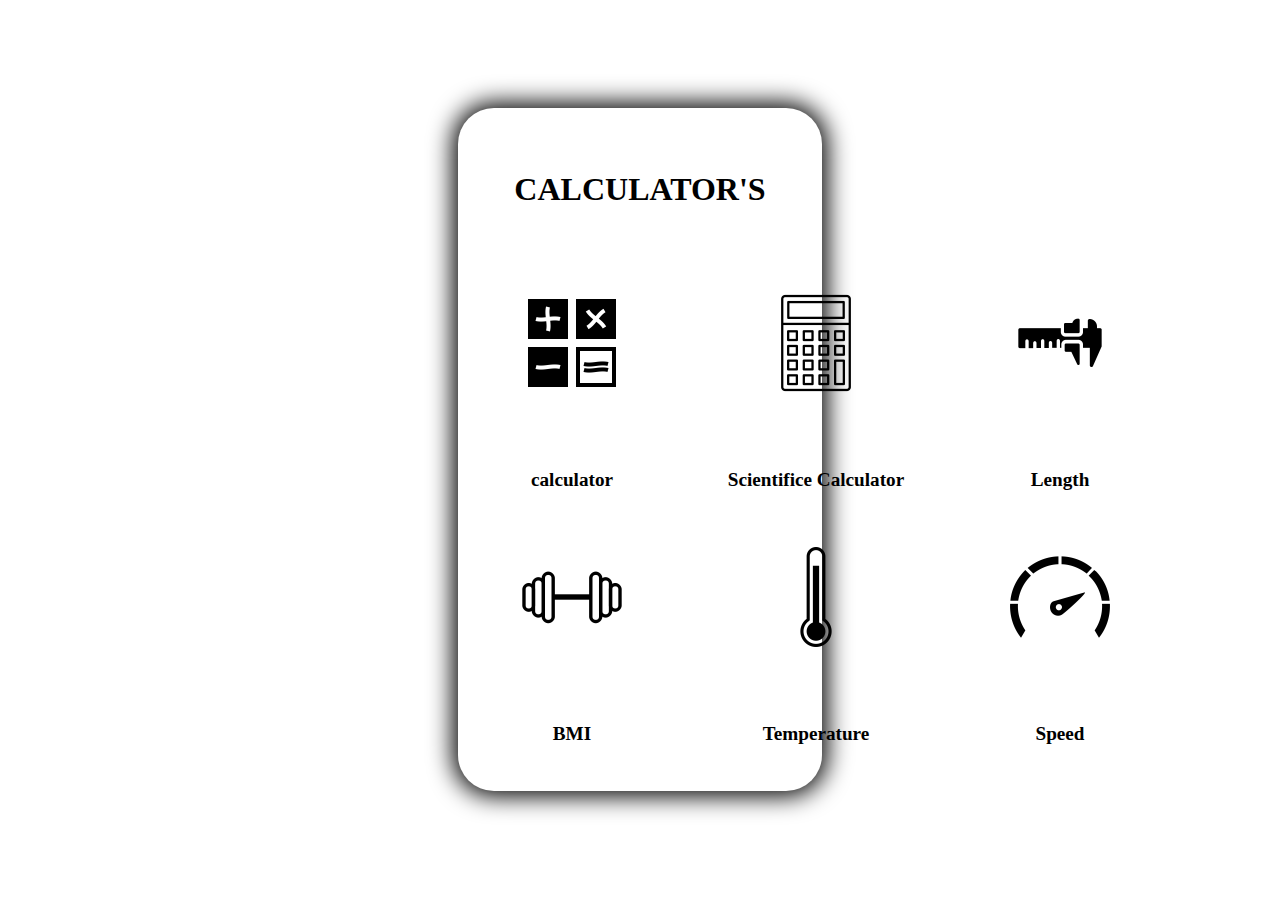
<file: index.html>
<!DOCTYPE html>
<html lang="en">
<head>
    <meta charset="UTF-8">
    <meta http-equiv="X-UA-Compatible" content="IE=edge">
    <meta name="viewport" content="width=device-width, initial-scale=1.0">
    <title>CALCULATOR'S</title>
    <style>
        .full{
            display: inline-flex;
            margin: -8px;
        }
        .bx{
            border: none;
            margin: 12vh 50vh;
            border-radius: 4vh;
            padding-bottom: 6vh;
            box-shadow: 0px 0px 24px 5px ;
        }
        h1{
            padding-top: 7vh;
            text-align: center;
        }
        .full a{
            text-decoration: none;
        }
        h4 {
            padding: 0px;
            margin: 0% 0%; 
            text-align: center;
            color: black;
            font-size: larger;
        }
        img{
            width: 100px;
            margin: 8vh;            
        }
    </style>
</head>
<body>
    <div class="bx">
        <h1> CALCULATOR'S</h1>
        <div class="full">
            <a href="calculator.html"><img src="normal_1.jpg" alt=""> <h4>calculator</h4></a>        
            <a href="science_calculator.html"><img src="sc.png" alt=""><h4>Scientifice Calculator</h4></a>
            <a href="length.html"><img src="len.png" alt=""><h4>Length</h4></a>
        </div>
        <div class="full">
            <a href="bmi.html"><img src="ma.png" alt=""><h4>BMI</h4></a>
            <a href="temp.html"><img src="tem.png" alt=""><h4>Temperature</h4></a>
            <a href="speed.html"><img src="sp.png" alt=""><h4>Speed</h4></a>
        </div>
    </div>
</body>
</html>
</file>
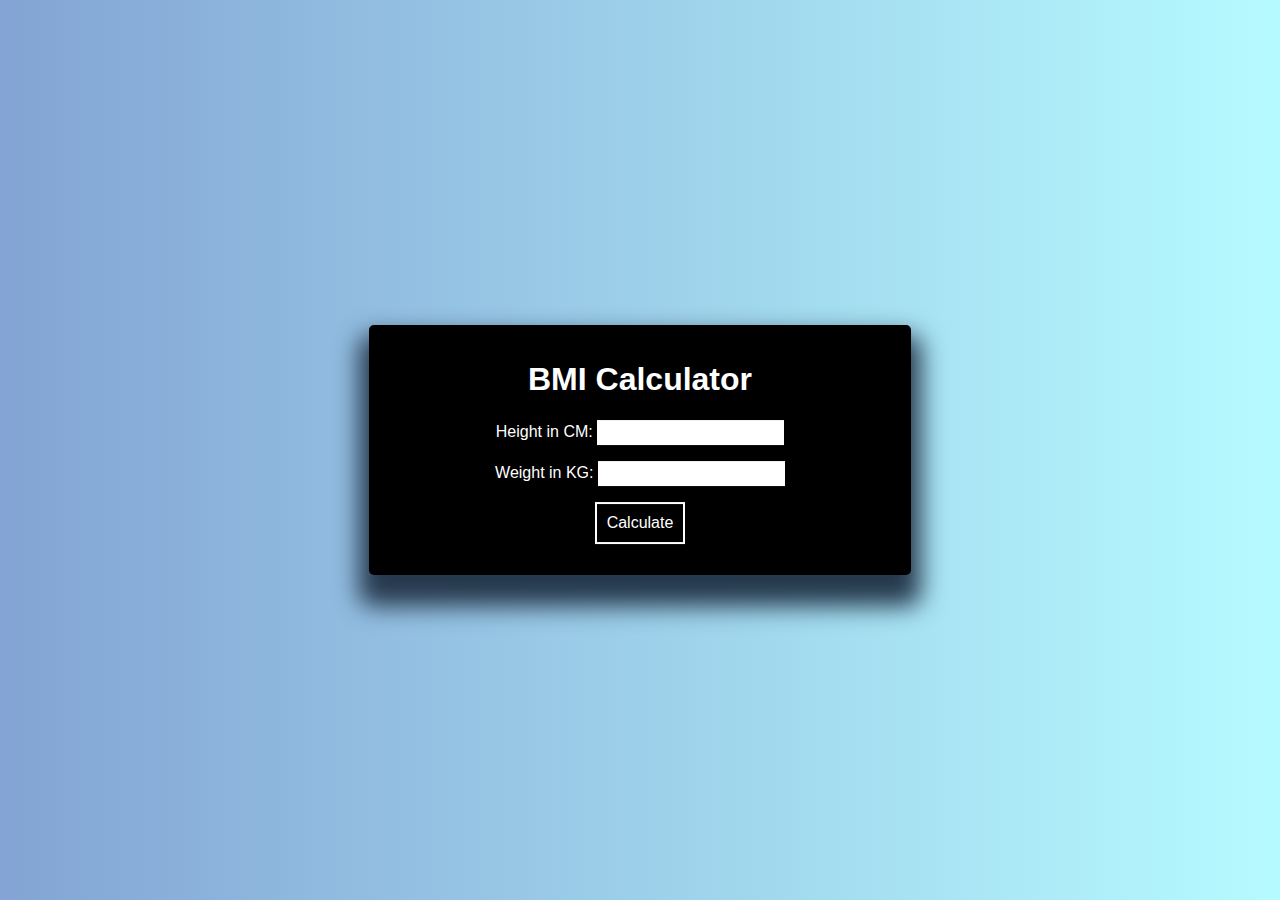
<file: bmi.html>
<!DOCTYPE html>
<html lang="en">
<head>
    <meta charset="UTF-8">
    <meta http-equiv="X-UA-Compatible" content="IE=edge">
    <meta name="viewport" content="width=device-width, initial-scale=1.0">
    <title>BMI Calculator with JavaScript</title>
    <script src="bmi.js" defer></script>
</head>
<link rel="stylesheet" href="bmi.css">
<body>
    <div class="wrapper">
        <h1>BMI Calculator</h1>
        <p>Height in CM:
            <input type="text" id="height"><br><span id="height_error"></span>
        </p>

        <p>Weight in KG:
            <input type="text" id="weight"><br><span id="weight_error"></span>
        </p>

        <button id="btn">Calculate</button>
        <p id="output"></p>
    </div>
</body>
</html>
</file>
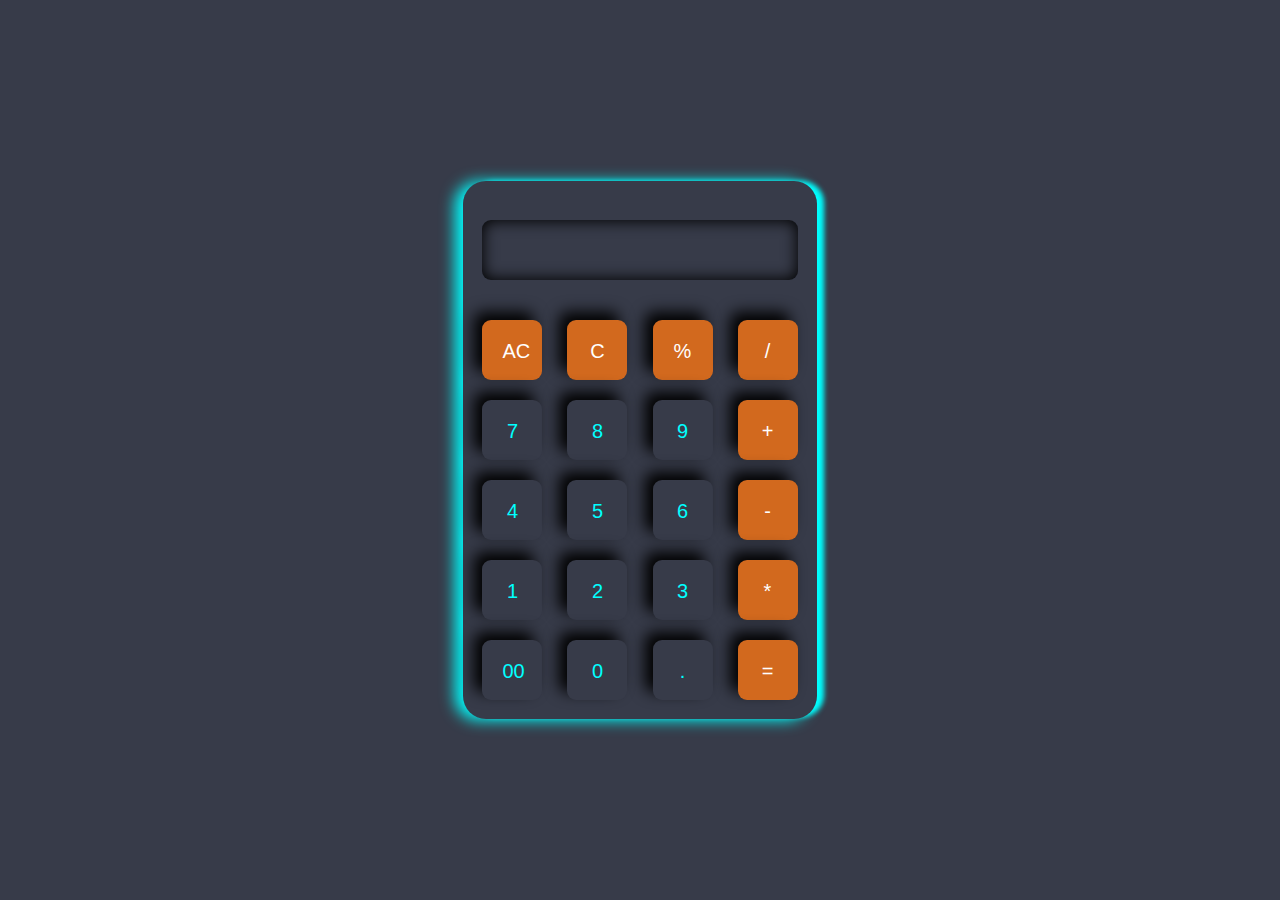
<file: calculator.html>
<!DOCTYPE html>
<html lang="en">
<head>
    <meta charset="UTF-8">
    <meta http-equiv="X-UA-Compatible" content="IE=edge">
    <meta name="viewport" content="width=device-width, initial-scale=1.0">
    <title>calculator</title>
    <link rel="stylesheet" href="calculator.css">
</head>
<body>
    <div class="container">
        <div class="calculator">
            <form>
                <div class="display">
                    <input type="text" name="display">
                </div>
                <div>
                    <input type="button" value="AC" onclick="display.value = ' ' " class="firstrow">
                    <input type="button" value="C" onclick="display.value = display.value.toString().slice(0,-1) " class="firstrow">
                    <input type="button" value="%" onclick="display.value += '%' " class="firstrow">
                    <input type="button" value="/" onclick="display.value += '/' " class="firstrow">
                </div>
                <div>
                    <input type="button" value="7" onclick="display.value += '7' " class="aqa">
                    <input type="button" value="8" onclick="display.value += '8' " class="aqa">
                    <input type="button" value="9" onclick="display.value += '9' " class="aqa">
                    <input type="button" value="+" onclick="display.value += '+' " class="firstrow">
                </div>
                <div>
                    <input type="button" value="4" onclick="display.value += '4' " class="aqa">
                    <input type="button" value="5" onclick="display.value += '5' " class="aqa">
                    <input type="button" value="6" onclick="display.value += '6' " class="aqa">
                    <input type="button" value="-" onclick="display.value += '-' " class="firstrow">
                </div>
                <div>
                    <input type="button" value="1" onclick="display.value += '1' " class="aqa">
                    <input type="button" value="2" onclick="display.value += '2' " class="aqa">
                    <input type="button" value="3" onclick="display.value += '3' " class="aqa">
                    <input type="button" value="*" onclick="display.value += '*' " class="firstrow">
                </div>
                <div>
                    <input type="button" value="00" onclick="display.value += '00' " class="aqa">
                    <input type="button" value="0" onclick="display.value += '0' " class="aqa"> 
                    <input type="button" value="." onclick="display.value += '.' " class="aqa"> 
                    <input type="button" value="=" onclick="display.value = eval(display.value) " class="firstrow" >
                </div>
            </form>
        </div>
    </div>
</body>
</html>
</file>
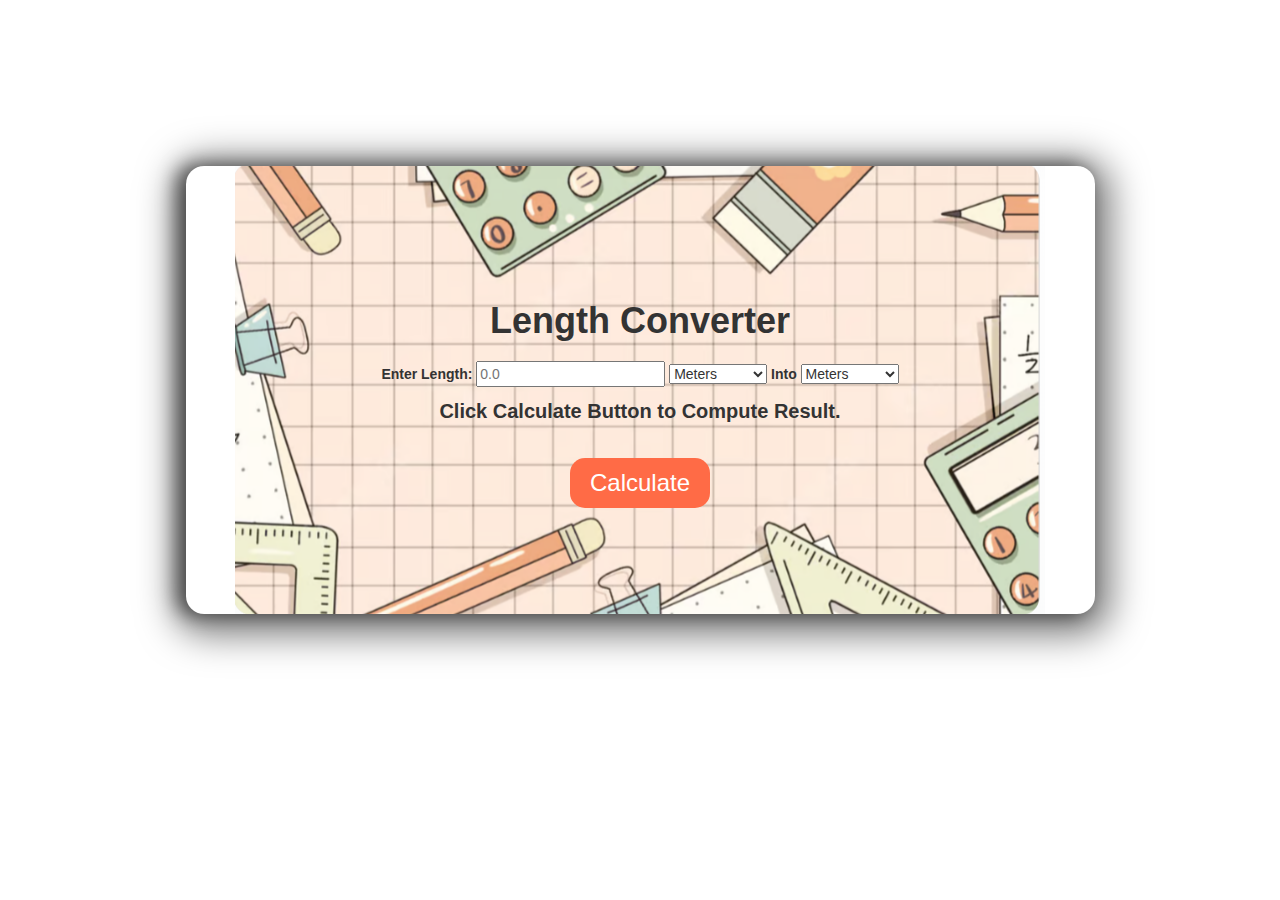
<file: length.html>
<!doctype html>
<html>
<head>
	<meta charset="utf-8">
	<meta name="viewport" content="width=device-width, initial-scale=1">
	<link rel="stylesheet" href="https://maxcdn.bootstrapcdn.com/bootstrap/3.4.0/css/bootstrap.min.css">
	<script src="https://ajax.googleapis.com/ajax/libs/jquery/3.4.1/jquery.min.js"></script>
	<script src="https://maxcdn.bootstrapcdn.com/bootstrap/3.4.0/js/bootstrap.min.js"></script>
	<script>
		function myFunction() {
			var ans = document.getElementById("len").value;
			var u1 = document.getElementById("ut1").value;
			var u2 = document.getElementById("ut2").value;
			document.getElementById("demo").innerHTML = "Result : " + (ans * u1) / u2;
		}
	</script>
	<style>
		h1 {
			text-align: center;
			font-weight: 600;
			margin-bottom: 20px;
			margin-top: 40px;
		}

		img {
			display: block;
			border-radius: 8px;
			margin-left: auto;
			margin-right: auto;
		}

		#temp {
			font-size: 20px;
		}

		#hi {
			margin-bottom: 150px;
		}

		#calculator {
			border: none;
			width: 101vh;
			height: 28pc;
			padding: 95px;
			margin: auto;
			border-radius: 2vh;
			background-position: center;
			background-repeat: no-repeat;
			background-image: url(Background.png);
			box-shadow: 2px 7px 4vh 14px rgba(0,0,0,.5), -8px 0px 2vh 2px rgba(0,0,0,.5);
		}

		#cantainer{
			padding: 13%;
			height: 100vh;
		}

		button {
			outline: 0;
			border: none;
			color: #fff;
			cursor: pointer;
			font-size: 24px;
			margin-top: 22px;
			padding: 8px 20px;
			text-align: center;
			border-radius: 15px;
			text-decoration: none;
			display: inline-block;
			background-color: #ff6b46;
		}

		button:hover {
			background-color: #ff4b2f;
		}

		#para {
			text-align: center;
			width: 100%;
		}

		#demo {
			text-align: center;
			width: 100%;
		}

		#button {
			text-align: center;
			width: 100%;
		}
	</style>
</head>
<body >
	<div id="cantainer">
		<div id="calculator">
			<h1>Length Converter</h1>
			<form>
				<fieldset>
					<p id="para">
						<b>Enter Length:</b>
						<input id="len" type="number" name="length" placeholder="0.0">
						<select name="Units1" id="ut1">
							<option value=1>Meters</option>
							<option value=0.01>Centimeters</option>
							<option value=39.37>Inches</option>
							<option value=1000>Kilometers</option>
						</select>
						<b> Into </b>
						<select name="Units2" id="ut2">
							<option value=1>Meters</option>
							<option value=0.01>Centimeters</option>
							<option value=39.37>Inches</option>
							<option value=1000>Kilometers</option>
						</select>
					</p>
					<p id="demo"> <b id="temp">Click Calculate Button to Compute Result. </b></p>
					<p id="button">
						<button type="button" onclick="myFunction()"> Calculate </button>
					</p>
				</fieldset>
			</form>
		</div>
	</div>
</body>
</html>
</file>
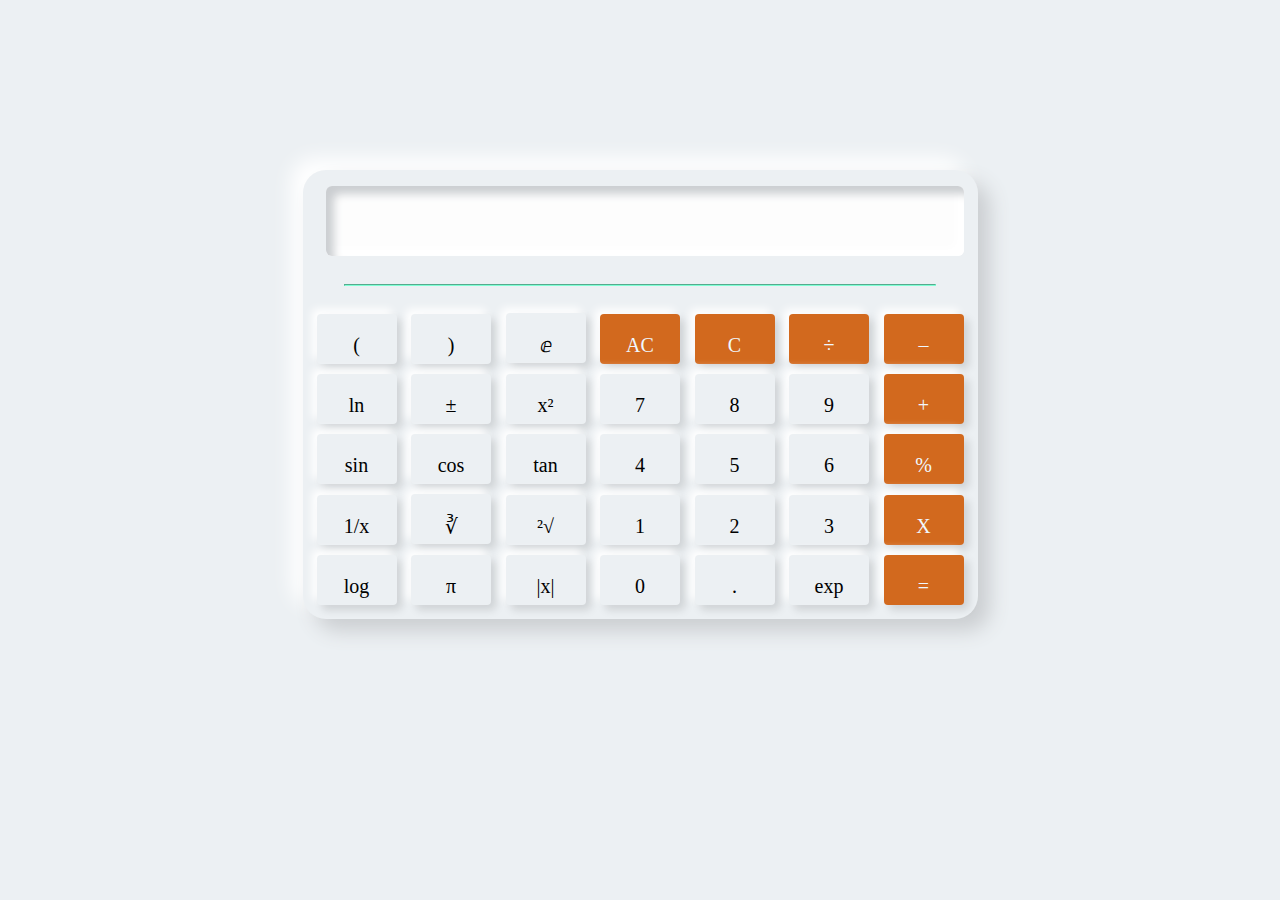
<file: science_calculator.html>
<!DOCTYPE html>
<html lang="en">
<head>
    <title>calculator</title>
    <link rel="stylesheet" href="science_calculator.css">
</head>
<body>
    <div class="container">
        <div class="calculator">
            <form>
                <div class="display">
                    <input type="text" id="screen" name="display">
                </div><hr>
                <div>
                    <input type="button" value="(" onclick="display.value +='('" class="color">
                    <input type="button" value=")" onclick="display.value+=')' " class="color">
                    <input type="button" value="&exponentiale;" onclick="display.value =display.value*Math.E"class="color">
                    <input type="button" value="AC" onclick="display.value = ' ' " class="firstrow">
                    <input type="button" value="C" onclick="display.value = display.value.toString().slice(0,-1) "class="firstrow">
                    <input type="button" value="&divide;" onclick="display.value += '/' " class="firstrow">
                    <input type="button" value="&ndash;" onclick="display.value += '-' " class="firstrow">
                </div>
                <div>
                    <input type="button" value="ln" onclick="display.value =Math.log(display.value)" class="color">
                    <input type="button" value="&#xb1" onclick=" if (display.value.charAt(0) === '-') {
                        display.value = display.value.slice(1);
                      } else {
                        display.value = '-' + display.value;
                      }" class="color">
                    <input type="button" value="x&#xb2" onclick=" display.value = eval(display.value * display.value);"class="color">
                    <input type="button" value="7" onclick="display.value += '7' " class="color">
                    <input type="button" value="8" onclick="display.value += '8' " class="color">
                    <input type="button" value="9" onclick="display.value += '9' " class="color">
                    <input type="button" value="+" onclick="display.value += '+' " class="firstrow">
                </div>
                <div>
                    <input type="button" value="sin" onclick="display.value=Math.sin(display.value)" class="color">
                    <input type="button" value="cos" onclick="display.value=Math.cos(display.value)" class="color">
                    <input type="button" value="tan" onclick="display.value=Math.tan(display.value)" class="color">
                    <input type="button" value="4" onclick="display.value += '4' " class="color">
                    <input type="button" value="5" onclick="display.value += '5' " class="color">
                    <input type="button" value="6" onclick="display.value += '6' " class="color">
                    <input type="button" value="%" onclick="display.value = eval(display.value/100) " class="firstrow">
                </div>
                <div>
                    <input type="button" value="1/x" onclick="display.value=eval(1/display.value)" class="color">
                    <input type="button" value="&#8731;" onclick="display.value= Math.cbrt(display.value)"class="color">
                    <input type="button" value="&#xb2&radic;" onclick="display.value= Math.sqrt(display.value)"class="color">
                    <input type="button" value="1" onclick="display.value += '1' " class="color">
                    <input type="button" value="2" onclick="display.value += '2' " class="color">
                    <input type="button" value="3" onclick="display.value += '3' " class="color">
                    <input type="button" value="X" onclick="display.value += '*' " class="firstrow">
                </div>
                <div>
                    <input type="button" value="log" onclick="display.value = Math.log10(display.value) " class="color">
                    <input type="button" value="&pi;" onclick="display.value=(display.value*Math.PI) " class="color">
                    <input type="button" value="|x|" onclick="display.value = Math.abs(display.value) " class="color">
                    <input type="button" value="0" onclick="display.value += '0' " class="color">
                    <input type="button" value="." onclick="display.value += '.' " class="color">
                    <input type="button" value="exp" onclick="display.value+='E',Math.exp(display.exp)" class="color">
                    <input type="button" value="=" onclick="display.value = eval(display.value) " class="firstrow">
                </div>
            </form>
        </div>
    </div>
</body>
</html>
</file>
<file: bmi.css>
body{
    color: white;
    font-family: Arial, Helvetica, sans-serif;
    background: linear-gradient(to right, #83a4d4, #b6fbff);
}
span{
    color: red;
}
h1,p{
    text-align: center;
}
.wrapper{
    position: absolute;
    top: 50%;
    left: 50%;
    transform:translate(-50%, -50%);
    padding: 15px;
    width: 40%;
    background: black;
    border-radius: 5px;
    box-shadow: rgb(38, 57, 77) 0px 20px 25px 10px;
}
input{
    outline: none;
    border: none;
    padding: 5px;
    text-align: center;
}
button{
    color: white;
    padding: 10px;
    margin: auto;
    border: 2px solid white;
    background: black;
    display: block;
    margin-top: 3%;
    cursor: pointer;
    font-size: medium;

}
</file>
<file: calculator.css>
*{
    margin: 0;
    padding: 0;
    font-size: large;
    font-family:sans-serif;
    box-sizing: border-box;
}
.container{
    width: 100%;
    height:100vh;
    display: flex;
    color: aqua;
    align-items: center;
    justify-content: center;
}
.calculator{
    outline: 0;
    background:  rgb(55, 59, 73);
    box-shadow: -8px 1px 15px -0.10px ,8px -1px 5px -1px ;
    padding: 9px;
    border-radius: 23px;
}
.firstrow{
    background-color:chocolate;
    color: white;
}
.calculator form input{
    border:0;
    box-shadow: transparent;
    outline: 0;
    width: 60px;
    height: 60px;
    border-radius: 1vh;
    box-shadow: -8px -8px 15px -0.10px black;
    font-size: 20px;
    padding: 20px;
    outline: 0;
    margin: 10px;
    cursor:pointer;
}
.aqa{
    background-color:  rgb(55, 59, 73);
    color: aqua;
    
}
form .display{
    display: flex;
    justify-content: flex-end;
    margin: 20px 0;
} 
form .display input{
    color: aliceblue;
    text-align: right;
    flex: 1;
    background-color: rgb(55, 59, 73);
    font-size: 45px;
    box-shadow:inset 0px 0px 15px 0.1vh #000;

} 
body{
    padding: center; 
    height: 600pt;
    background-repeat: no-repeat;
    background-color:  rgb(55, 59, 73);
    background-size: cover;
}
</file>
<file: science_calculator.css>
*{
    margin: 0;
    padding: 0;
    color: black;           
    font-size: large;
    font-family:serif;
    box-sizing: border-box;
    background-color:  #ecf0f3
}
hr{
    border-color:aquamarine;
    width: 90%;
    margin: 3.5% auto;  
}
.container{height:789px;
    display: flex;
    align-items: center;
    justify-content: center;
}
.calculator{
    outline: 0;
    padding: 9px;
    border-radius: 23px;
    background:  #ecf0f3;
    box-shadow: 12px 12px 20px #cbced1,-12px -12px 20px #ffffff;

}
.firstrow{
    color: aliceblue;
    background-color:chocolate;
}
.calculator form input{
    border:0;
    outline: 0;
    margin: 5px;
    width: 80px;
    height: 50px;
    padding: 20px;
    cursor:pointer;
    font-size: 20px;
    border-radius: 4px;
    box-shadow: 5px 5px 8px #00000020,-5px -5px 8px #ffffff;
}
.calculator form input:hover{    
    border:0;
    outline: 0;
    margin: 5px;
    width: 80px;
    height: 50px;
    padding: 20px;
    cursor:pointer;
    font-size: 20px;
    border-radius: 4px;
    box-shadow:inset -5px -5px 8px #00000020, inset 5px 5px 8px #00000020;

}
form .display{
    display: flex;
    margin: 2px 0;
    justify-content: flex-end;
} 
 .display #screen{
    width: 97%;
    height: 70px;
    font-size: 35px;
    text-align: right;
    outline: none;
    border: none;
    padding-right: .5em;
    background: #fdfdfd;
    border-radius: 6px;
    box-shadow:inset 8px 8px 8px #cbced1,inset -8px -8px 8px #ffffff;
}
form .display #screen:hover{    
    width: 97%;
    height: 70px;
    font-size: 35px;
    text-align: right;
    outline: none;
    border: none;
    padding-right: .5em;
    background: #fdfdfd;
    border-radius: 6px;
    box-shadow:inset -8px -8px 8px #cbced1,inset 8px 8px 8px #ffffff;
}
</file>
